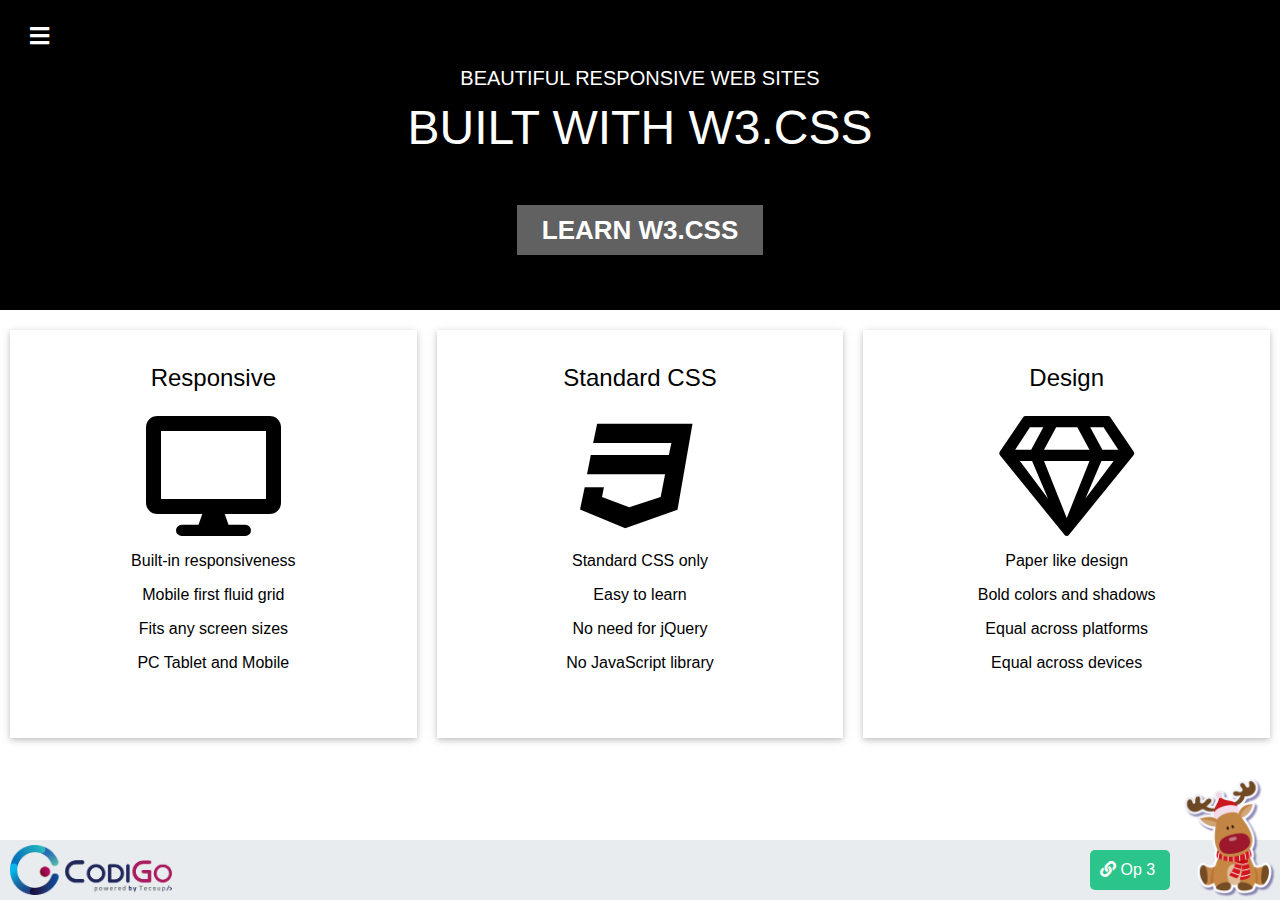
<file: index.html>
<!DOCTYPE html>
<html lang="es">
<head>
    <meta charset="UTF-8">
    <meta name="viewport" content="width=device-width, initial-scale=1.0">
    <title>Código - Reto 1,2</title>
    <link rel="stylesheet" href="./css/index.css">
    <link rel="stylesheet" href="https://cdnjs.cloudflare.com/ajax/libs/font-awesome/5.15.1/css/all.min.css">
</head>
<body>
<div class="gtvo_fix">
    <img class="gtvo_codigo" src="./img/Codigo.png" alt="codigo">
    <img src="./img/img1.png" alt="img1">
    <a href="./op3/index.html"><i class="fas fa-link"></i> Op 3</a>
</div>
<header class="gtvo_p">
    <div class="gtvo_h">
        <p class="gtvo_nav"><i class="fas fa-bars"></i></p>
     <div class="gtvo_h1">
        <h4>BEAUTIFUL RESPONSIVE WEB SITES</h4>
        <h1>BUILT WITH W3.CSS</h1>
        <p><a href="#">LEARN W3.CSS</a></p>
    </div>
    </div>
</header>
<main>
    <div class="gtvo_flexbox">
        <div><h3>Responsive</h3>
        <p><i class="fas fa-desktop"></i></p>
        <p>Built-in responsiveness</p>
        <p>Mobile first fluid grid</p>
        <p>Fits any screen sizes</p>
        <p>PC Tablet and Mobile</p>
        </div>
        <div><h3>Standard CSS</h3>
        <p><i class="fab fa-css3"></i></p>
        <p>Standard CSS only</p>
        <p>Easy to learn</p>
        <p>No need for jQuery</p>
        <p>No JavaScript library</p>
        </div>
        <div><h3>Design</h3>
        <p><i class="far fa-gem"></i></p>
        <p>Paper like design</p>
        <p>Bold colors and shadows</p>
        <p>Equal across platforms</p>
        <p>Equal across devices</p>
        </div>
    </div>
</main>

</body>
</html>
</file>
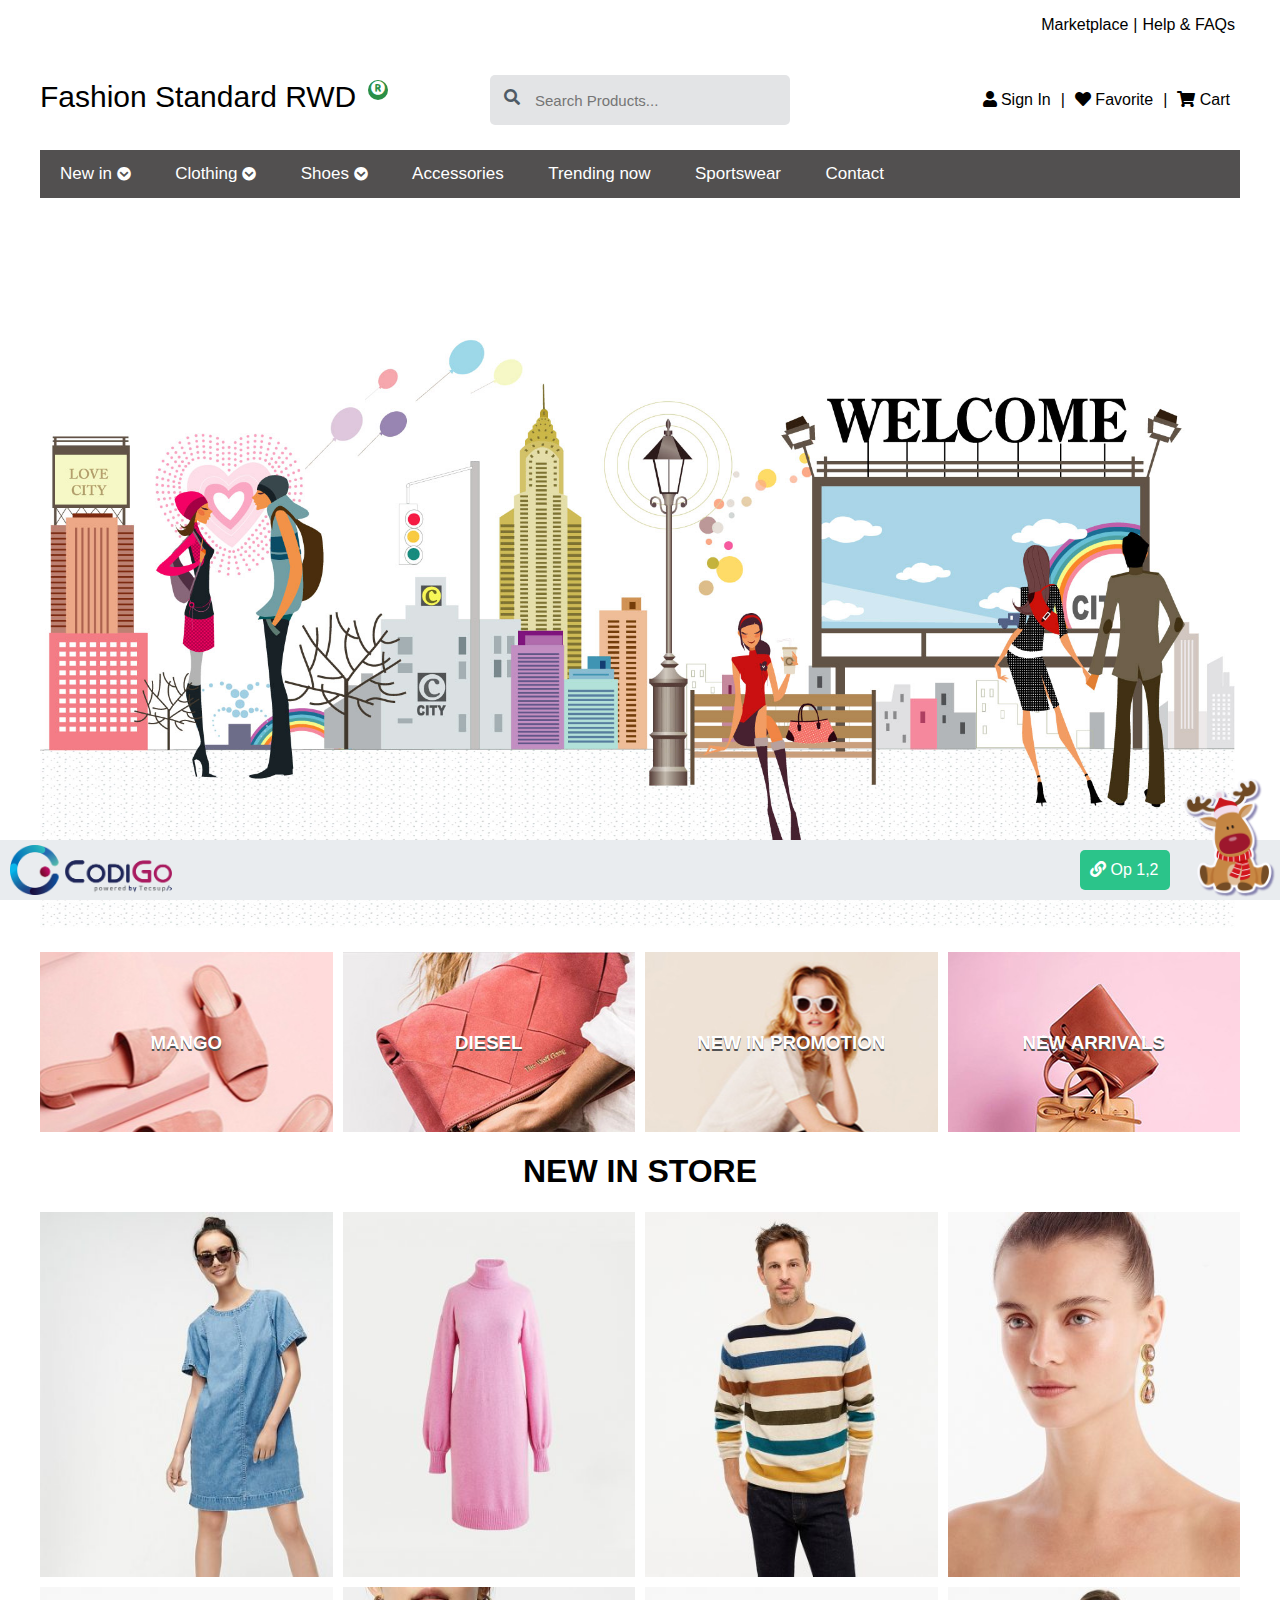
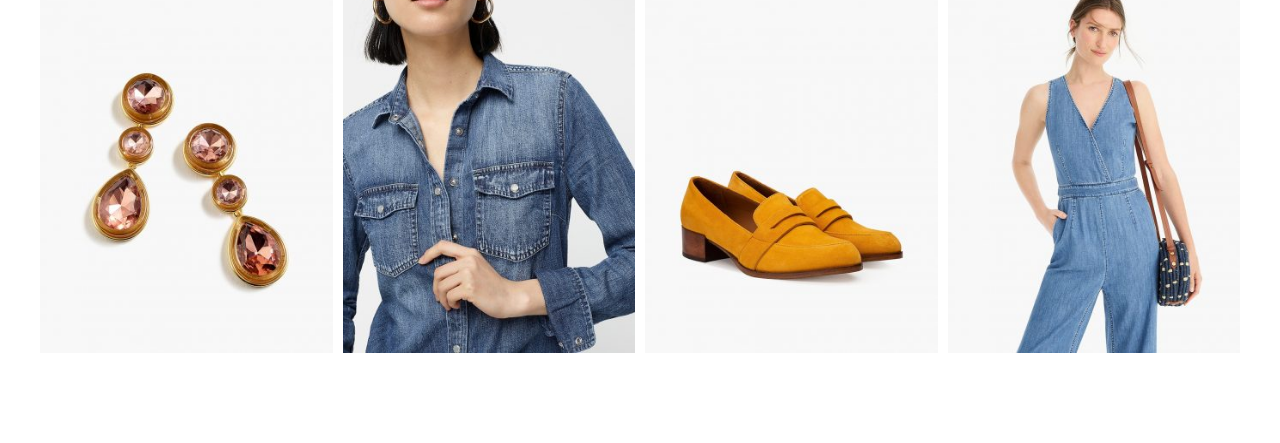
<file: op3/index.html>
<!DOCTYPE html>
<html lang="es">
<head>
    <meta charset="UTF-8">
    <meta name="viewport" content="width=device-width, initial-scale=1.0">
    <title>Código - Reto 3</title>
    <link rel="stylesheet" href="./css/index.css">
    <link rel="stylesheet" href="https://cdnjs.cloudflare.com/ajax/libs/font-awesome/5.15.1/css/all.min.css">
</head>
<body>
    <div class="gtvo_fix">
        <img class="gtvo_codigo" src="./img/Codigo.png" alt="codigo">
        <img src="./img/img1.png" alt="img1">
        <a href="../index.html"><i class="fas fa-link"></i> Op 1,2</a>
    </div>
<div id="gtvo_w">
<header class="gtvo_p">
    <div class="gtvo_h">
        <p class="gtvo_nav"><a href="#">Marketplace</a>|<a href="#">Help & FAQs</a></p>
     <div class="gtvo_h1">
        <div><p class="logo">Fashion Standard RWD <span><i class="fas fa-registered"></i></span></p></div>
        <div>
            <div class="gtvo_box">
            <div class="search1">
                <span class="icon"><i class="fa fa-search"></i></span>
                <input type="search" id="search" placeholder="Search Products..." />
            </div>
          </div>
        </div>
        <div><p class="user"><a href="#"><i class="fas fa-user"></i> Sign In</a>|<a href="#"><i class="fas fa-heart"></i> Favorite</a>|<a href="#"><i class="fas fa-shopping-cart"></i> Cart</a></p></div>
    </div>
    </div>

    <nav>
        <label for="drop" class="toggle">Menu</label>
        <input type="checkbox" id="drop" />
            <ul class="menu">
                <li>
                    <label for="drop-1" class="toggle">New in <i class="fas fa-chevron-circle-down"></i></label>
                    <a href="#">New in <i class="fas fa-chevron-circle-down"></i></a>
                    <input type="checkbox" id="drop-1"/>
                    <ul>
                        <li><a href="#">View all</a></li>
                        <li><a href="#">Clothing</a></li>
                        <li><a href="#">Shoes</a></li>
                        <li><a href="#">Accessories</a></li>
                    </ul>
                </li>
                <li>
                    <label for="drop-2" class="toggle">Clothing <i class="fas fa-chevron-circle-down"></i></label>
                    <a href="#">Clothing <i class="fas fa-chevron-circle-down"></i></a>
                    <input type="checkbox" id="drop-2"/>
                    <ul>
                        <li><a href="#">Polo shirts</a></li>
                        <li><a href="#">Shirts</a></li>
                        <li><a href="#">Shorts</a></li>
                        <li><a href="#">Socks</a></li>
                        <li><a href="#">Suits</a></li>
                    </ul> 

                </li>
                <li>
                <label for="drop-3" class="toggle">Shoes <i class="fas fa-chevron-circle-down"></i></label>
                <a href="#">Shoes <i class="fas fa-chevron-circle-down"></i></a>
                <input type="checkbox" id="drop-3"/>
                <ul>
                    <li><a href="#">View all</a></li>
                    <li><a href="#">New in</a></li>
                    <li><a href="#">Boots</a></li>
                    <li><a href="#"> Sandals</a></li>
                    <li><a href="#">Shoes</a></li>
                    <li><a href="#">Sliders & Flip flops</a></li>
                    <li><a href="#">Slippers</a></li>
                    <li><a href="#">Trainers</a></li>
                </ul>
                </li>
                <li><a href="#">Accessories</a></li>
                <li><a href="#">Trending now</a></li>
                <li><a href="#">Sportswear</a></li>
                <li><a href="#">Contact</a></li>
            </ul>
        </nav>
        <div class="gtvo_bg"><img src="./img/shop/bg.jpg" alt="bg"></div>
</header>
<main>
    <div class="gtvo_grid_1">
        <div class="gtvo_g1"><h3>MANGO</h3>
        </div>
        <div class="gtvo_g2"><h3>DIESEL</h3>
        </div>
        <div class="gtvo_g3"><h3>NEW IN PROMOTION</h3>
        </div>
        <div class="gtvo_g4"><h3>NEW ARRIVALS</h3>
            </div>
    </div>
<h1>NEW IN STORE</h1>
<div class="gtvo_grid">
    <div class="gtvo_g"><img src="./img/shop/001.jpg" alt=""></div>
    <div class="gtvo_g"><img src="./img/shop/002.jpg" alt=""></div>
    <div class="gtvo_g"><img src="./img/shop/003.jpg" alt=""></div>
    <div class="gtvo_g"><img src="./img/shop/004.jpg" alt=""></div>
    <div class="gtvo_g"><img src="./img/shop/005.jpg" alt=""></div>
    <div class="gtvo_g"><img src="./img/shop/006.jpg" alt=""></div>
    <div class="gtvo_g"><img src="./img/shop/007.jpg" alt=""></div>
    <div class="gtvo_g"><img src="./img/shop/008.jpg" alt=""></div>
</div>
</main>
</div>
</body>
</html>
</file>
<file: css/index.css>
body {
    font-family: "Segoe UI",Arial,sans-serif;
    margin: 0 0 60px;
}
.gtvo_p {
    color: #fff;
    background-color: #000;
    height: 310px;
}
.gtvo_nav {
    margin: 0;
    text-align: left;
}
.gtvo_nav i {
    padding: 10px;
    font-size: 22px;
    margin: 15px 0 0 20px;
}
.gtvo_h {
    text-align: center;
}
h1,h4 {
    font-weight: 400;
    margin: 10px 0;
}
.gtvo_h1 h4 {
    font-size: 20px;
}
.gtvo_h1 h1 {
    font-size: 48px;
}
.gtvo_h1 a {
    background-color: #616161;
    padding: 10px 25px;
    font-size: 26px;
    text-decoration: none;
    color: #fff;
    font-weight: bold;
}
.gtvo_h1 a:hover,.gtvo_nav i:hover {
    color: #000;
    background-color: #f1f1f1;
}
.gtvo_h1 p {
    margin: 60px 0 0;
}
.gtvo_flexbox {
    display: -ms-flex;
    display: -webkit-flex;
    display: flex;
}
.gtvo_flexbox > div {
    width: 50%;
    margin: 20px 10px;
    text-align: center;
    padding: 10px 15px 50px;
    box-shadow: 0 2px 5px 0 #00000029, 0 2px 10px 0 #0000001f;
}
.gtvo_flexbox h3 {
    font-size: 24px;
    font-weight: 400;
}
.gtvo_flexbox div i {
    font-size: 120px;
}
@media only screen and (max-width: 480px) {
.gtvo_flexbox {
    flex-direction: column;
}
.gtvo_flexbox > div {
    width: auto;
}
.gtvo_p {
    height: 370px;
}
}
.gtvo_fix {
    position: fixed;
    bottom: 0;
    width: 100%;
    padding: 10px;
    background-color: #e9ecef;
    height: 40px;
    line-height: 40px;
}
.gtvo_fix img.gtvo_codigo {
    float: left;
    height: 50px;
    top: -5px;
}
.gtvo_fix img {
    height: 120px;
    top: -72px;
    position: relative;
    float: right;
}
.gtvo_fix a {
    float: right;
    width: 60px;
    padding: 0 10px;
    background-color: #2bc48a;
    border-radius: 5px;
    text-decoration: none;
    color: #fff;
}
.gtvo_fix a:hover {
    background-color: #00af80;
}
</file>
<file: op3/css/index.css>
body {
    font-family: "Segoe UI",Arial,sans-serif;
    margin: 0 0 90px;
}
#gtvo_w {
    max-width: 1200px;
    width: 100%;
    margin: 0 auto;
    padding: 0 15px;
}
.gtvo_grid, .gtvo_grid_1 {
    display: grid;
    grid-template-columns: repeat(4, 1fr);
    grid-gap: 10px;
}
.gtvo_g1 {
    background: url("../img/shop/w1.jpg") no-repeat top center;
}
.gtvo_g2 {
    background: url("../img/shop/w2.jpg") no-repeat top center;
}
.gtvo_g3 {
    background: url("../img/shop/w3.jpg") no-repeat top center;
}
.gtvo_g4 {
    background: url("../img/shop/w4.jpg") no-repeat top center;
}

.gtvo_g1, .gtvo_g2 , .gtvo_g3 , .gtvo_g4 {
    height: 180px;
}
.gtvo_g img, .gtvo_bg img {
    height: 100%;
    width: 100%;
}
.gtvo_grid_1 h3 {
    color: #fff;
    text-align: center;
    line-height: 143px;
    text-shadow: 0 2px #525252;
}
h1 {
    text-align: center;
}
nav { 
	margin:0;
	padding: 0;
	background-color: #525050;
}
.toggle, [id^=drop] {
	display: none;
}
nav:after {
	content:"";
	display:table;
	clear:both;
}
nav ul {
	float: left;
	padding:0;
	margin:0;
	list-style: none;
	position: relative;
}
nav ul li {
	margin: 0px;
	display:inline-block;
	background-color: #525050;
}
nav a {
	display:block;
	padding:14px 20px;	
	color:#fff;
	font-size:17px;
	text-decoration:none;
}
nav a:hover { 
	background-color: #000000; 
}
nav ul ul {
	display: none;
	position: absolute; 
}
nav ul li:hover > ul {
	display:inherit;
}
nav ul ul li {
	width:190px;
	float:none;
	display:list-item;
	position: relative;
}
ul.menu li i {
    font-size: 14px;
}
.gtvo_nav {
    text-align: right;
}
.gtvo_nav a {
    padding: 0 5px;
    text-decoration: none;
    color: #000;
    font-weight: 500;
}
.gtvo_h1 {
    display: grid;
    grid-template-columns: repeat(3, 1fr);
    grid-gap: 10px;
}
.logo {
    font-size: 30px;
}
.logo span {
    font-size: 14px;
    position: absolute;
    margin: 0 12px;
    background-color: #2a8f47;
    border-radius: 50%;
    height: 20px;
    width: 20px;
    text-align: center;
    color: #fff;
}
.gtvo_box {
    padding: 25px;
    text-align: center;
}
.search1 input#search{
    width: 300px;
    height: 50px;
    background-color: #e3e4e6;
    border: none;
    font-size: 15px;
    color: #63717f;
    padding-left: 45px;
    -webkit-border-radius: 5px;
    -moz-border-radius: 5px;
    border-radius: 5px;
  }
.search1 .icon{
    position: absolute;
    margin-left: 14px;
    margin-top: 14px;
    z-index: 1;
    color: #4f5b66;
  }
.user {
      text-align: right;
      line-height: 68px;
}
.user a {
      padding: 0 10px;
      text-decoration: none;
      color:#000;
  }
.user a:hover {
      color: #63717f;
  }
  .gtvo_fix {
    position: fixed;
    bottom: 0;
    width: 100%;
    padding: 10px;
    background-color: #e9ecef;
    height: 40px;
    line-height: 40px;
}
.gtvo_fix img.gtvo_codigo {
    float: left;
    height: 50px;
    top: -5px;
}
.gtvo_fix img {
    height: 120px;
    top: -72px;
    position: relative;
    float: right;
}
.gtvo_fix a {
    float: right;
    width: 70px;
    padding: 0 10px;
    background-color: #2bc48a;
    border-radius: 5px;
    text-decoration: none;
    color: #fff;
}
.gtvo_fix a:hover {
    background-color: #00af80;
}
/* Media Queries
--------------------------------------------- */
@media only screen and (max-width: 480px) { 
    .gtvo_grid {
        grid-template-columns: repeat(1, 1fr);
    }
    .gtvo_grid_1 {
        grid-template-columns: repeat(2, 1fr);
    }
    .gtvo_grid_1 h3 {
        font-size: 14px;
    }
    .gtvo_nav {
        text-align: center;
    }
    .gtvo_h1 {
        grid-template-columns: repeat(1, 1fr);
    }
    .user, .logo {
        text-align: center;
    }
    #gtvo_w {
        width: 90%;
    }
    .logo {
        font-size: 25px;
    }
}
@media only screen and (max-width : 768px) {
	nav {
		margin: 0;
	}
	.toggle + a, .menu {
		display: none;
	}
	.toggle {
		display: block;
		padding:14px 20px;	
		color:#fff;
		font-size:17px;
		text-decoration:none;
		border:none;
	}
    ul.menu li i {
        float: right;
    }
	.toggle:hover {
		background-color: #000000;
	}
	[id^=drop]:checked + ul {
        display: block;
        width: 100%;
	}
	nav ul li {
		display: block;
		width: 100%;
		}

	nav ul ul .toggle,
	nav ul ul a {
		padding: 0 40px;
	}

	nav ul ul ul a {
		padding: 0 80px;
	}

	nav a:hover,
 	nav ul ul ul a {
		background-color: #000000;
	}
  
	nav ul li ul li .toggle,
	nav ul ul a,
    nav ul ul ul a{
		padding:14px 20px;	
		color:#fff;
		font-size:17px; 
	}
	nav ul li ul li .toggle,
	nav ul ul a {
		background-color: #212121; 
	}
	nav ul ul {
		float: none;
		position:static;
		color: #fff;
	}
	nav ul ul li:hover > ul,
	nav ul li:hover > ul {
		display: none;
	}
	nav ul ul li {
		display: block;
		width: 100%;
    }
    .gtvo_h1 {
        grid-template-columns: repeat(1, 1fr);
    }
    .user, .logo {
        text-align: center;
    }
}
</file>
